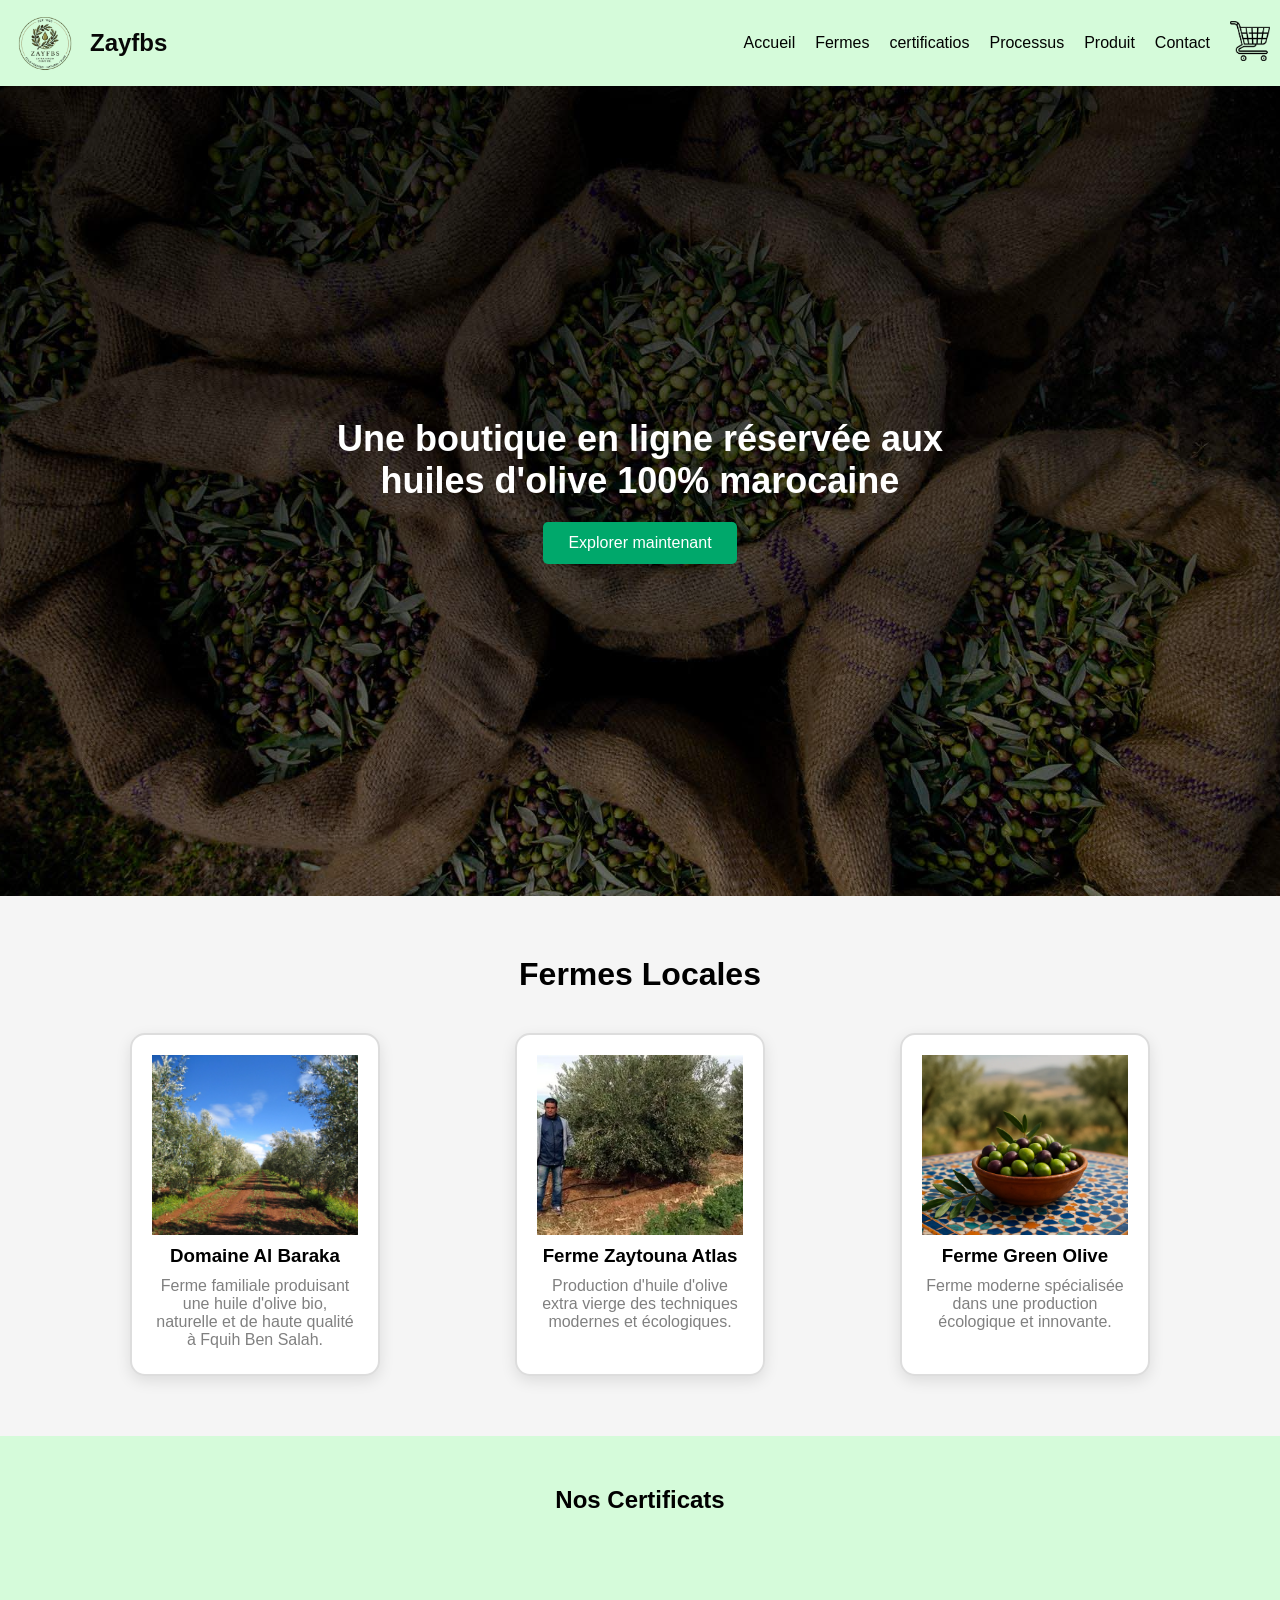
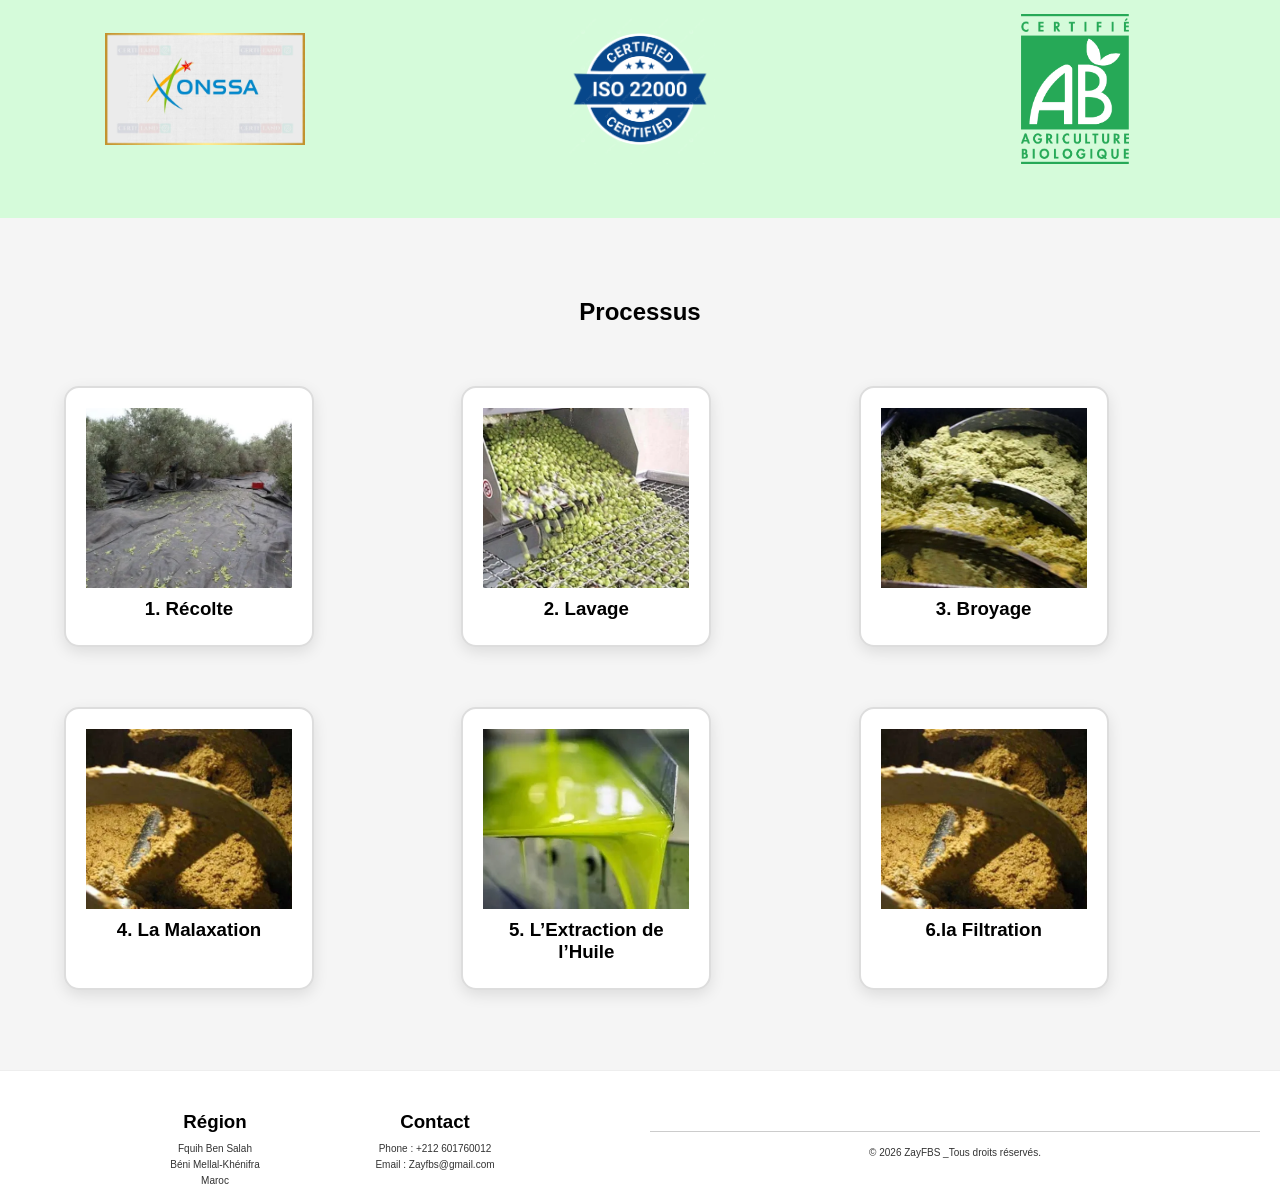
<file: index.html>
<!DOCTYPE html>
<html lang="en">
<head>
    <meta charset="UTF-8">
    <meta name="viewport" content="width=device-width, initial-scale=1.0">
    <title>Zytfbs</title>
    <link rel="stylesheet" href="style.css">
</head>
<body>
    <header class="navbar">
        <div class="logo">
        <img src="image/télécharger.png"alrt="logo">
        <h1>Zayfbs</h1>
        </div>
        <nav class="menu">
        <a href="#Accueil">Accueil</a>
        <a href="#fermes">Fermes </a>
        <a href="#certificatios">certificatios</a>
        <a href="#processus">Processus</a>
        <a href="produits.html">Produit</a>
        <a href="contact.html">Contact</a>

      <div class="panier" id="panier">
    <ul id="panier-list"></ul>
     <img src="image/PANNIER.png"alrt="pannier">
</div>
       
        </nav>
    </header>
     <section id="Accueil" class="hero">
            <div class="hero-content">
            <h1>Une boutique en ligne réservée aux huiles d'olive 100% marocaine</h1>
             <button class="btn">Explorer maintenant</button>
        </div>
        </section>
        
        <section class="fermes" id="fermes">
    <h2>Fermes Locales</h2>

    <div class="cards-container">

        <div class="card">
            <img src="image/olive-trees-1024x768.jpg" alt="frame1">
            <h3>Domaine Al Baraka</h3>
            <p>Ferme familiale produisant une huile d'olive bio, naturelle et de haute qualité à Fquih Ben Salah.</p>
        </div>

        <div class="card">
            <img src="image/frame2.webp" alt="frame2">
            <h3>Ferme Zaytouna Atlas</h3>
            <p>Production d'huile d'olive extra vierge  des techniques modernes et écologiques.</p>
            
        </div>

        <div class="card">
            <img src="image/frame4.webp" alt="frame3">
            <h3>Ferme Green Olive</h3>
            <p>Ferme moderne spécialisée dans une production écologique et innovante.</p>
        </div>
    </div>
</section>
<section class="certificats" id="certificatios">
    <h2>Nos Certificats</h2>

    <div class="cert-container">

        <div class="cert-card">
            <img src="image/onssa.webp" alt="certificat">
            
        </div>

        <div class="cert-card">
            <img src="image/iso.png" alt="certificat">
          
        </div>

        <div class="cert-card">
            <img src="image/ab.png" alt="certificat">
           
        </div>

    </div>
</section>
<section class="Processus" id="processus">
    <h2>Processus</h2>
    <div class="card">
        <img src="image/rectanle.webp" alt="Processus">
        <h3> 1. Récolte</h3>
    </div>

    <div class="card">
        <img src="image/Le-tri-des-olives_.webp" alt="Processus">
        <h3>2. Lavage</h3>
    </div>

    <div class="card">
        <img src="image/Broyage-olives.webp" alt="Processus">
        <h3>3. Broyage</h3>
    </div>

    <div class="card">
         <img src="image/Broyage-des-olives.webp" alt="Processus">
        <h3>4. La Malaxation</h3>
    </div>

    <div class="card">
         <img src="image/Extraction-de-lhuile-avant-clarification.webp" alt="Processus">
        <h3>5. L’Extraction de l’Huile</h3>
    </div>

    <div class="card">
    <img src="image/Broyage-des-olives.webp" alt="Processus">
    <h3>6.la Filtration</h3>
    </div>
    </section>
    
    
<footer class="footer" id="contact">
    <div class="footer-top">

        <div class="footer-left">
            <h3>Région</h3>
            <p>Fquih Ben Salah</p>
            <p>Béni Mellal-Khénifra</p>
            <p>Maroc</p>
        </div>

        <div class="footer-center">
            <h3>Contact</h3>
            <p>Phone : +212 601760012</p>
            <p>Email : Zayfbs@gmail.com</p>
        </div>

    </div>

    <div class="footer-bottom">
        <p>© 2026 ZayFBS _Tous droits réservés.</p>
    </div>
</footer>

<script src="app.js"></script>
</body>
</html>
</file>
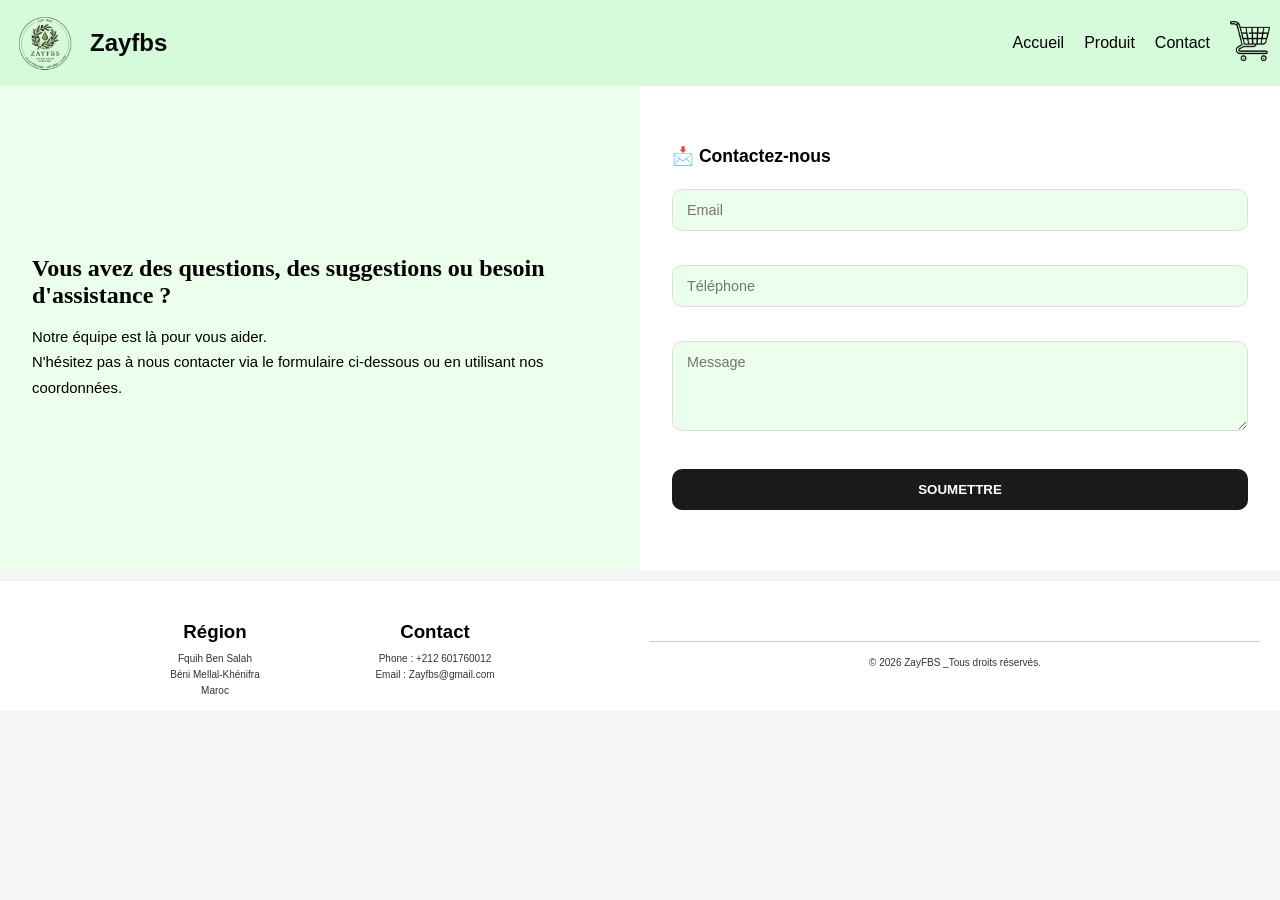
<file: contact.html>
<!DOCTYPE html>
<html lang="en">
<head>
    <meta charset="UTF-8">
    <meta name="viewport" content="width=device-width, initial-scale=1.0">
    <title>Nos Produits</title>
    <link rel="stylesheet" href="style.css">
</head>




    <header class="navbar">
        <div class="logo">
        <img src="image/télécharger.png"alrt="logo">
        <h1>Zayfbs</h1>
        </div>
        <nav class="menu">
        <a href="index.html">Accueil</a>
        <a href="produits.html">Produit</a>
        <a href="contact.html">Contact</a>

      <div class="panier" id="panier">
    <ul id="panier-list"></ul>
     <img src="image/PANNIER.png"alrt="pannier">
    
</div>
       
        </nav>
    </header>
    <body>
    <div class="page" id="contact.html">
  <div class="contact-page">
    <div class="contact-left">
      <h2>Vous avez des questions, des suggestions ou besoin d'assistance ?</h2>
      <p>Notre équipe est là pour vous aider.<br>N'hésitez pas à nous contacter via le formulaire ci-dessous ou en utilisant nos coordonnées.</p>
    </div>
    <div class="contact-right">
      <h3>📩 Contactez-nous</h3>
      <div class="contact-form">
        <div class="form-group"><input type="email" id="contactEmail" placeholder="Email"></div><br>
        <div class="form-group"><input type="tel" id="contactPhone" placeholder="Téléphone"></div><br>
        <div class="form-group"><textarea id="contactMsg" placeholder="Message"></textarea></div>   <br>
        <button class="btn-submit" onclick="submitContact()">SOUMETTRE</button>
      </div>
    </div>
  </div>
  <footer class="footer" id="contact">
    <div class="footer-top">

        <div class="footer-left">
            <h3>Région</h3>
            <p>Fquih Ben Salah</p>
            <p>Béni Mellal-Khénifra</p>
            <p>Maroc</p>
        </div>

        <div class="footer-center">
            <h3>Contact</h3>
            <p>Phone : +212 601760012</p>
            <p>Email : Zayfbs@gmail.com</p>
        </div>

    </div>

    <div class="footer-bottom">
        <p>© 2026 ZayFBS _Tous droits réservés.</p>
    </div>
</footer>
</div>
<script src="app.js"></script>
</body>
</html>
</file>
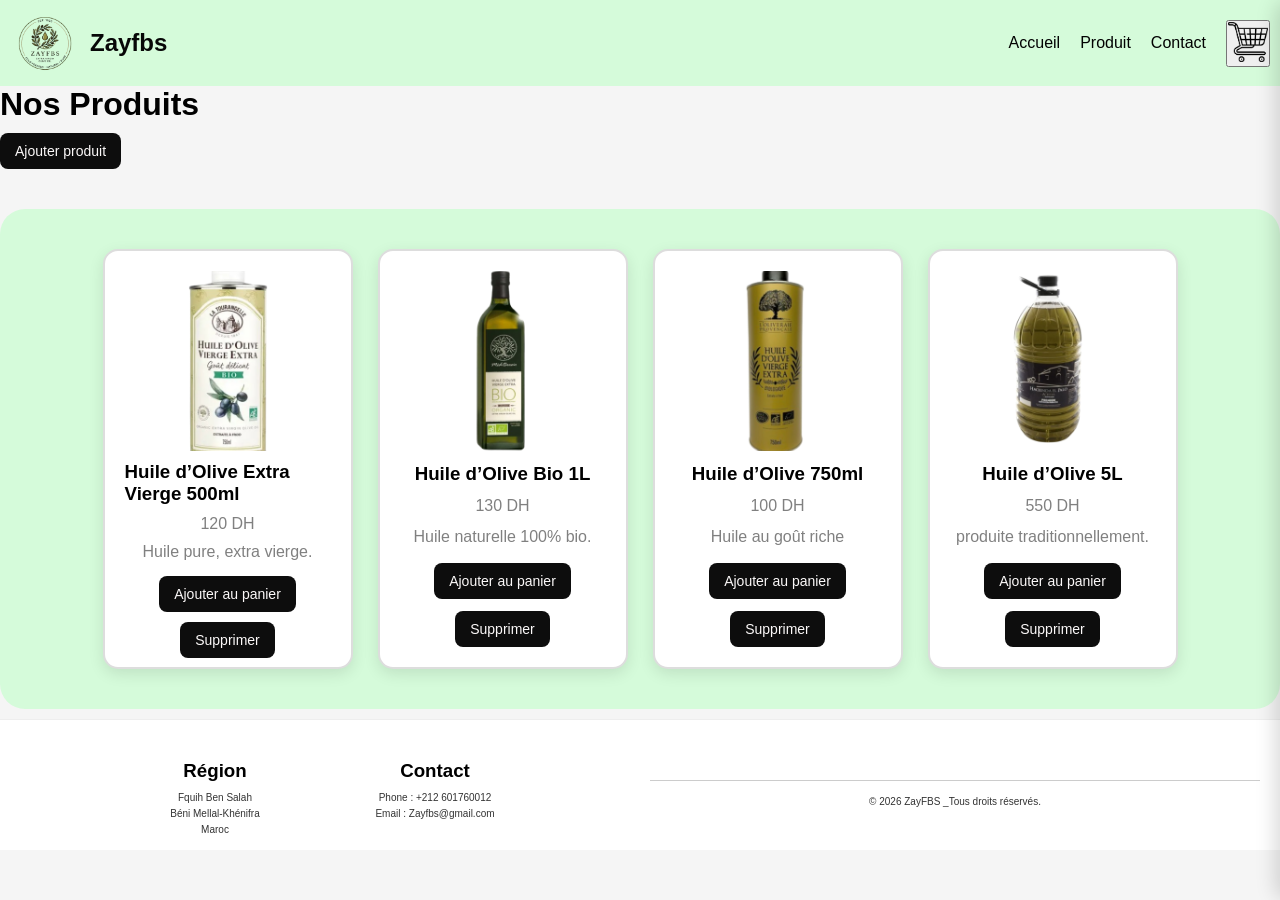
<file: produits.html>
<!DOCTYPE html>
<html lang="en">
<head>
    <meta charset="UTF-8">
    <meta name="viewport" content="width=device-width, initial-scale=1.0">
    <title>Nos Produits</title>
    <link rel="stylesheet" href="style.css">
</head>

<body>


    <header class="navbar">
        <div class="logo">
        <img src="image/télécharger.png"alt="logo">
        <h1>Zayfbs</h1>
        </div>
        <nav class="menu">
        <a href="index.html">Accueil</a>
        <a href="produits.html">Produit</a>
        <a href="contact.html">Contact</a>

      <div class="panier" id="panier">
    <ul id="panier-list"></ul>
     
     <button onclick="openCart()"><img src="image/PANNIER.png"alt="pannier"></button>
    
</div>
       
        </nav>
    </header>
    <h1>Nos Produits</h1>
<button class="add-btn" onclick="openModal()">Ajouter produit</button>    

<section class="product-container">
  <div class="cards-container">

    <div class="card product-card">
        <img src="image/télécharger (1).png" alt="produit">
    <h3>Huile d’Olive Extra Vierge 500ml</h3>
    <p class="price">120 DH</p>
    <p>Huile pure, extra vierge.</p>

    <button class="add-btn">Ajouter au panier</button>
  <button class="delete-btn">Supprimer</button>
</div>
<div class="card product-card">
    <img src="image/1l.png" alt="produit">
    <h3>Huile d’Olive Bio 1L</h3>
    <p class="price">130 DH</p>
    <p>Huile naturelle 100% bio.</p>

   <button class="add-btn">Ajouter au panier</button>
  <button class="delete-btn">Supprimer</button>
</div>
<div class="card product-card">
    <img src="image/750l.png" alt="produit">
    <h3>Huile d’Olive  750ml</h3>
    <p class="price">100 DH</p>
    <p>Huile au goût riche </p>
<button class="add-btn">Ajouter au panier</button>
<button class="delete-btn">Supprimer</button>
</div>
<div class="card product-card">
    <img src="image/5l.png" alt="produit">
    <h3>Huile d’Olive  5L</h3>
    <p class="price">550 DH</p>
    <p> produite traditionnellement.</p>
<button class="add-btn">Ajouter au panier</button>
<button class="delete-btn">Supprimer</button>
</div>
</div>
</section>
<div class="cart-sidebar" id="cartSidebar">
  <h3>🛒 Mon Panier</h3>

  <div id="cartItems"></div>

  <div class="cart-footer">
    <div class="cart-total">
      <span>Total</span>
      <span id="cartTotal">0 DH</span>
    </div>

    <button class="btn-checkout">Commander</button>
    <button onclick="closeCart()">Fermer</button>
  </div>
</div>
<div class="modal-overlay" id="modalOverlay">
  <div class="modal">
    <h3>Nouveau Produit</h3>

    <input type="text" id="pName" placeholder="Nom du produit">
    <input type="number" id="pPrice" placeholder="Prix">
    <input type="text" id="pImage" placeholder="Image URL">
    <textarea id="pDesc" placeholder="Description"></textarea>

    <div class="modal-buttons">
      <button onclick="addProduct()">Ajouter</button>
      <button onclick="closeModal()">Annuler</button>
    </div>
  </div>
</div>
<footer class="footer" id="contact">
    <div class="footer-top">

        <div class="footer-left">
            <h3>Région</h3>
            <p>Fquih Ben Salah</p>
            <p>Béni Mellal-Khénifra</p>
            <p>Maroc</p>
        </div>

        <div class="footer-center">
            <h3>Contact</h3>
            <p>Phone : +212 601760012</p>
            <p>Email : Zayfbs@gmail.com</p>
        </div>

    </div>

    <div class="footer-bottom">
        <p>© 2026 ZayFBS _Tous droits réservés.</p>
    </div>
</footer>
<script src="app.js"></script>

</body>
</html>
</file>
<file: style.css>
* {
    margin: 0;
    padding: 0;
    box-sizing: border-box;
    font-family: Arial, sans-serif;
}

body {
    background: #f5f5f5;
}


.navbar {
    display: flex;
    justify-content: space-between;
    align-items: center;
    padding: 8px 10px;
    background: #D5FBDA;
    color: white;
}
.panier {
    position: relative;
}

#panier-list {
    position: absolute;
    top: 50px;
    right: 0;
    background: white;
    color: black;
    width: 200px;
    padding: 10px;
    display: none;
    border-radius: 10px;
}

.panier:hover #panier-list {
    display: block;
}


.logo {
    display: flex;
    align-items: center;
    gap: 10px;
}

.logo h1 {
    font-size: 24px;
    color: #070707;
}

.logo img {
    width: 70px;
    height: 70px;
    border-radius: 50%;
    object-fit: cover;
}


.menu {
    display: flex;
    align-items: center;
    gap: 20px;
}

.menu a {
    text-decoration: none;
    color: rgb(2, 2, 2);
    font-size: 16px;
    transition: 0.3s;
}

.menu a:hover {
    color: #00bcd4;
}

.menu img {
    width: 40px;
    height: 40px;
    cursor: pointer;
    transition: transform 0.3s;
}

.menu img:hover {
    transform: scale(1.1);
}
.hero {
    width: 100%;
    height: 90vh;
    background-image: url("image/olive.jpg"); 
    background-size: cover;
    background-position: center;
    display: flex;
    align-items: center;
    justify-content: center;
    position: relative;
}

.hero::before {
    content: "";
    position: absolute;
    top: 0;
    left: 0;
    width: 100%;
    height: 100%;
    background: rgba(0,0,0,0.5);
}

.hero-content {
    position: relative;
    color: white;
    text-align: center;
    max-width: 700px;
}

.hero-content h1 {
    font-size: 36px;
    margin-bottom: 20px;
}

.btn {
    padding: 12px 25px;
    border: none;
    background: #00a86b;
    color: white;
    font-size: 16px;
    cursor: pointer;
    border-radius: 5px;
    transition: 0.3s;
}
.btn-add {
    display: block;
    margin-left: auto;
    margin-right: 20px;
    margin-top: 10px;
}
.add-btn,
.delete-btn {
    margin-top: 10px;
    padding: 10px 15px;
    border: none;
    border-radius: 8px;
    background: #0d0d0d;
    color: rgb(252, 249, 249);
    font-size: 14px;
    cursor: pointer;
    transition: 0.3s;
}
.add-btn:hover,
.delete-btn:hover {
    background: #007a4d;
    transform: scale(1.05);
}

.btn:hover {
    background: #007a4d;
    transform: scale(1.05);
}
.fermes {
    padding: 60px 20px;
    text-align: center;
}

.fermes h2 {
    font-size: 32px;
    display: flex;
    justify-content: center;
    margin-bottom: 40px;
    
}

.cards-container {
    display: flex;
    justify-content: space-evenly;
    gap: 25px;
    flex-wrap: wrap;
}


.card {
    padding: 20px;
    width: 250px;
    background: white;
    border: 2px solid #ddd;  
    border-radius: 15px;
    overflow: hidden;
    box-shadow: 0 5px 15px rgba(0,0,0,0.1);
    transition: 0.3s;
     position: relative;
    overflow: hidden;
}

.card:hover {
    transform: translateY(-10px);
}


.card img {
    width: 100%;
    height: 180px;
    object-fit: cover;
}


.card h3 {
    margin: 10px 0;
}

.card p {
    font-size: 14px;
    color: gray;
    margin-bottom: 10px;
}

.certificats {
    padding: 50px 20px;
    text-align: center;
    background-color: #D5FBDA;
}

.certificats h2{
    margin-bottom: 100px;
}

.cert-container {
    display: flex;
    justify-content: space-evenly;
    align-items: center;
    gap: 150px;
    flex-wrap: wrap;
}



.cert-card:hover {
    transform: scale(1.1);
}

.cert-card img {
    width: 200px;
    height: 150px;
    object-fit: contain;
}

.cert-card:hover {
    transform: scale(1.1);
}


.Processus {
    width: 90%;
    max-width: 1200px;
    margin: 80px auto;
    text-align: center;

    display: grid;
    grid-template-columns: repeat(3, 1fr);
    gap: 60px 40px;
}
.Processus .card {
    position: relative;
}
.Processus h2 {
    grid-column: 1 / -1;
}

.Processus .card::after {
    position: absolute;
    top: 40%;
    right: -30px;
    font-size: 28px;
    color: #555;
}

.Processus .card:nth-child(3)::after,
.Processus .card:nth-child(6)::after {
    content: "";
}
.product-container {
    display: flex;
    flex-direction: row;
    justify-content: center;
    align-items: stretch;
    gap: 25px;
    flex-wrap: wrap; 
    background: linear-gradient(145deg, #D5FBDA, #D5FBDA);
    padding: 40px;
    border-radius: 25px;
    margin-top: 40px;
}
.product-card img {
    height: 180px;
    object-fit: cover;
}
.product-card {
  
     width: 250px;
    height: 420px; 
    display: flex;
    flex-direction: column;
    justify-content: space-between;
}
.card h3 {
    margin: 10px 0 5px;
}

.card p {
     font-size: 16px;
    margin: 5px 0;
    text-align: center;
}
.add-btn {
    margin-top: 10px;
    padding: 10px 15px;
    border: none;
    border-radius: 8px;
    background: #0d0d0d;
    color: rgb(252, 249, 249);
    font-size: 14px;
    cursor: pointer;
    transition: 0.3s;
}
.add-btn:hover {
    background: #007a4d;
    transform: scale(1.05);
}
.card {
    padding: 20px;
    width: 250px;
    background: white;
    border: 2px solid #ddd;
    border-radius: 15px;
    overflow: hidden;
    box-shadow: 0 5px 15px rgba(0,0,0,0.1);
    transition: 0.3s;

    display: flex;
    flex-direction: column;
    align-items: center;
}
.product-card:hover {
    transform: translateY(-8px);
    background: #fafafa;
}
.footer {
    padding: 40px 20px 10px;
    margin-top: 10px;
    text-align: center;
}

.footer-top {
    display: flex;
    justify-content: space-between;
    align-items: flex-start;
    max-width: 1000px;
    margin: auto;
    flex-wrap: wrap;
    gap: 20px;
}

.footer-left,
.footer-center {
    flex: 1;
    min-width: 200px;
}

.footer h3 {
    margin-bottom: 10px;
    color: #000;
}

.footer p {
    font-size: 10px;
    color: #333;
    margin: 5px 0;
}

.footer-bottom {
    margin-top: 20px;
    border-top: 1px solid rgba(0,0,0,0.2);
    padding-top: 10px;
    font-size: 13px;
    color: #444;
}
.contact-page {
    display: grid; grid-template-columns: 1fr 1fr;
    gap: 0; min-height: 460px;
    padding: 0;
  }
  .contact-left {
    background: #ECFFEC;
    padding: 60px 5%;
    display: flex; flex-direction: column; justify-content: center;
  }
  .contact-left h2 { font-family: 'Playfair Display',
     serif; font-size: 1.5rem;
      margin-bottom: 16px;
       color: var(--green-dark);
     }
  .contact-left p { color: var(--text-mid);
     line-height: 1.7; 
     font-size: .93rem; }
  .contact-right { padding: 60px 5%;
     background: #fff; }
  .contact-right h3 { font-size: 1.1rem;
     font-weight: 700;
      margin-bottom: 22px;
       display: flex;
        align-items: center;
         gap: 8px; }
  .contact-form .form-group input,
  .contact-form .form-group textarea {
    width: 100%;
  padding: 12px 14px;
  background: #ECFFEC;              
  border: 1.5px solid #ddd;      
  border-radius: 10px;
  font-size: 0.9rem;
  transition: 0.2s;
  }
  

  .btn-submit {
  width: 100%;
  padding: 13px;
  background: #1a1a1a;
  color: white;
  border: none;
  border-radius: 10px;
  font-weight: bold;
  cursor: pointer;
  transition: 0.3s;
}

.btn-submit:hover {
  background: #2d5a27;
  transform: translateY(-2px);
}
  .modal-overlay {
    display: none; position: fixed; inset: 0;
    background: rgba(3, 3, 3, 0.45); z-index: 200;
    align-items: center; justify-content: center;
    padding: 16px;
  }
  .modal-overlay.open { display: flex; }
  .modal {
    background: #fff; border-radius: 16px;
    padding: 32px; width: 100%; max-width: 420px;
    box-shadow: 0 16px 48px rgba(0,0,0,.2);
    animation: slideUp .3s ease;
  }
  .modal h3 { font-family: 'Playfair Display', serif; font-size: 1.3rem; margin-bottom: 22px; }
  .form-group { margin-bottom: 16px; }
  .form-group label { display: block; font-weight: 600; font-size: .88rem; margin-bottom: 6px; }
  .form-group input, .form-group textarea, .form-group select {
    width: 100%; padding: 11px 14px;
    border: 1.5px solid #ddd; border-radius: 8px;
    font-size: .9rem; font-family: inherit;
    transition: border .2s;
  }
  .form-group input:focus, .form-group textarea:focus { outline: none; border-color: var(--green-mid); }
  .form-group textarea { min-height: 90px; resize: vertical; }
  .modal-actions { display: flex; gap: 12px; margin-top: 20px; }
  .btn-confirm {
    flex: 1; padding: 12px;
    background: var(--text-dark); color: #fff;
    border: none; border-radius: 8px;
    font-weight: 700; font-size: .9rem;
    cursor: pointer; transition: background .2s;
  }
  .btn-confirm:hover { background: var(--green-dark); }
  .btn-cancel {
    flex: 1; padding: 12px;
    background: #fff; color: var(--text-dark);
    border: 1.5px solid #ccc; border-radius: 8px;
    font-weight: 600; font-size: .9rem;
    cursor: pointer; transition: all .2s;
  }
  .btn-cancel:hover { background: #f5f5f5; }

  .cart-sidebar {
    position: fixed; top: 0; right: -380px; width: 360px; height: 100vh;
    background: #fff; z-index: 300;
    box-shadow: -4px 0 24px rgba(0,0,0,.15);
    transition: right .3s ease;
    display: flex; flex-direction: column;
  }
  .cart-sidebar.open { right: 0; }
  .cart-overlay {
    position: fixed; inset: 0; background: rgba(0,0,0,.4);
    z-index: 299; display: none;
  }
  .cart-overlay.open { display: block; }
  .cart-header {
    padding: 20px 24px;
    border-bottom: 1px solid #eee;
    display: flex; align-items: center; justify-content: space-between;
  }
  .cart-header h3 { font-family: 'Playfair Display', serif; font-size: 1.2rem; }
  .cart-close { background: none; border: none; font-size: 1.4rem; cursor: pointer; color: var(--text-mid); }
  .cart-items { flex: 1; overflow-y: auto; padding: 16px 24px; }
  .cart-item {
    display: flex; gap: 14px; align-items: center;
    padding: 12px 0; border-bottom: 1px solid #f0f0f0;
  }
  .cart-item img { width: 56px; height: 56px; object-fit: contain; border-radius: 8px; background: var(--green-light); }
  .cart-item-info { flex: 1; }
  .cart-item-info h4 { font-size: .88rem; font-weight: 600; }
  .cart-item-info p { font-size: .8rem; color: var(--text-mid); }
  .cart-item-qty { display: flex; align-items: center; gap: 8px; margin-top: 6px; }
  .qty-btn { width: 24px; height: 24px; border-radius: 50%; border: 1.5px solid #ccc; background: none; cursor: pointer; font-size: .9rem; display: flex; align-items: center; justify-content: center; transition: all .15s; }
  .qty-btn:hover { background: var(--green-light); border-color: var(--green-mid); }
  .cart-item-remove { background: none; border: none; cursor: pointer; color: #bbb; font-size: 1.1rem; transition: color .2s; }
  .cart-item-remove:hover { color: #d00; }
  .cart-footer { padding: 20px 24px; border-top: 1px solid #eee; }
  .cart-total { display: flex; justify-content: space-between; font-weight: 700; font-size: 1.05rem; margin-bottom: 16px; }
  .btn-checkout { width: 100%; padding: 14px; background: var(--green-mid); color: #fff; border: none; border-radius: 10px; font-weight: 700; font-size: 1rem; cursor: pointer; transition: background .2s; }
  .btn-checkout:hover { background: var(--green-dark); }
  .cart-empty { text-align: center; padding: 40px 0; color: var(--text-light); }
  .cart-empty span { font-size: 2.5rem; display: block; margin-bottom: 10px; }
.toast {
    position: fixed; bottom: 24px; left: 50%; transform: translateX(-50%) translateY(80px);
    background: var(--green-dark); color: #fff;
    padding: 13px 28px; border-radius: 30px;
    font-weight: 600; font-size: .9rem;
    box-shadow: 0 6px 20px rgba(0,0,0,.2);
    z-index: 500; transition: transform .35s ease;
    pointer-events: none;
  }
  .toast.show { transform: translateX(-50%) translateY(0); }

  @media (max-width: 768px) {
    .nav-links { display: none; flex-direction: column; position: absolute; top: 62px; left: 0; right: 0; background: #fff; padding: 16px 5%; box-shadow: 0 4px 12px rgba(0,0,0,.1); gap: 16px; }
    .nav-links.open { display: flex; }
    .hamburger { display: block; }
    .farms-grid { grid-template-columns: 1fr; }
    .process-grid { grid-template-columns: repeat(2, 1fr); }
    .products-grid { grid-template-columns: 1fr; }
    .contact-page { grid-template-columns: 1fr; }
    footer { grid-template-columns: 1fr; }
    .cart-sidebar { width: 100%; right: -100%; }
    .modal { padding: 24px; }
  }
  @media (max-width: 480px) {
    .process-grid { grid-template-columns: repeat(2, 1fr); }
    .certs-grid { gap: 20px; }
    .hero { min-height: 260px; }
  }
.cart-sidebar {
  position: fixed;
  top: 0;
  right: -350px;
  width: 350px;
  height: 100%;
  background: #ffffff;
  box-shadow: -5px 0 20px rgba(0,0,0,0.15);
  transition: 0.4s ease;
  display: flex;
  flex-direction: column;
  z-index: 1000;
  border-top-left-radius: 15px;
  border-bottom-left-radius: 15px;
}

.cart-sidebar.active {
  right: 0;
}

.cart-sidebar h3 {
  padding: 20px;
  background: #2d6a4f;
  color: white;
  margin: 0;
  font-size: 20px;
}

#cartItems {
  flex: 1;
  padding: 15px;
  overflow-y: auto;
}

.cart-item {
  display: flex;
  justify-content: space-between;
  align-items: center;
  background: #f8f8f8;
  padding: 10px;
  margin-bottom: 10px;
  border-radius: 10px;
  transition: 0.2s;
}

.cart-item:hover {
  background: #eaeaea;
}

.cart-item p {
  margin: 0;
  font-size: 14px;
}

.cart-item button {
  background: red;
  border: none;
  color: white;
  padding: 5px 8px;
  border-radius: 5px;
  cursor: pointer;
}

.cart-footer {
  padding: 15px;
  border-top: 1px solid #ddd;
}

.cart-total {
  display: flex;
  justify-content: space-between;
  font-weight: bold;
  margin-bottom: 10px;
}

.btn-checkout {
  width: 100%;
  padding: 10px;
  background: #2d6a4f;
  color: white;
  border: none;
  border-radius: 8px;
  cursor: pointer;
}

.btn-checkout:hover {
  background: #1b4332;
}
.modal-overlay {
  position: fixed;
  top: 0;
  left: 0;
  width: 100%;
  height: 100%;
  background: rgba(0,0,0,0.5);
  display: none;
  justify-content: center;
  align-items: center;
}

.modal-overlay.active {
  display: flex;
}

.modal {
  background: white;
  padding: 20px;
  border-radius: 10px;
  width: 300px;
}

.modal input,
.modal textarea {
  width: 100%;
  margin: 8px 0;
  padding: 8px;
}

.modal-buttons {
  display: flex;
  justify-content: space-between;
}
  footer {
    background: #fff; border-top: 1px solid #eee;
    padding: 28px 5%;
    display: grid; grid-template-columns: 1fr 1fr;
    gap: 20px;
  }
 
  .footer-copy {
    grid-column: 1/-1; 
    font-size: .78rem; color: var(--text-light);
    padding-top: 16px; border-top: 1px solid #eee;
  }
</file>
